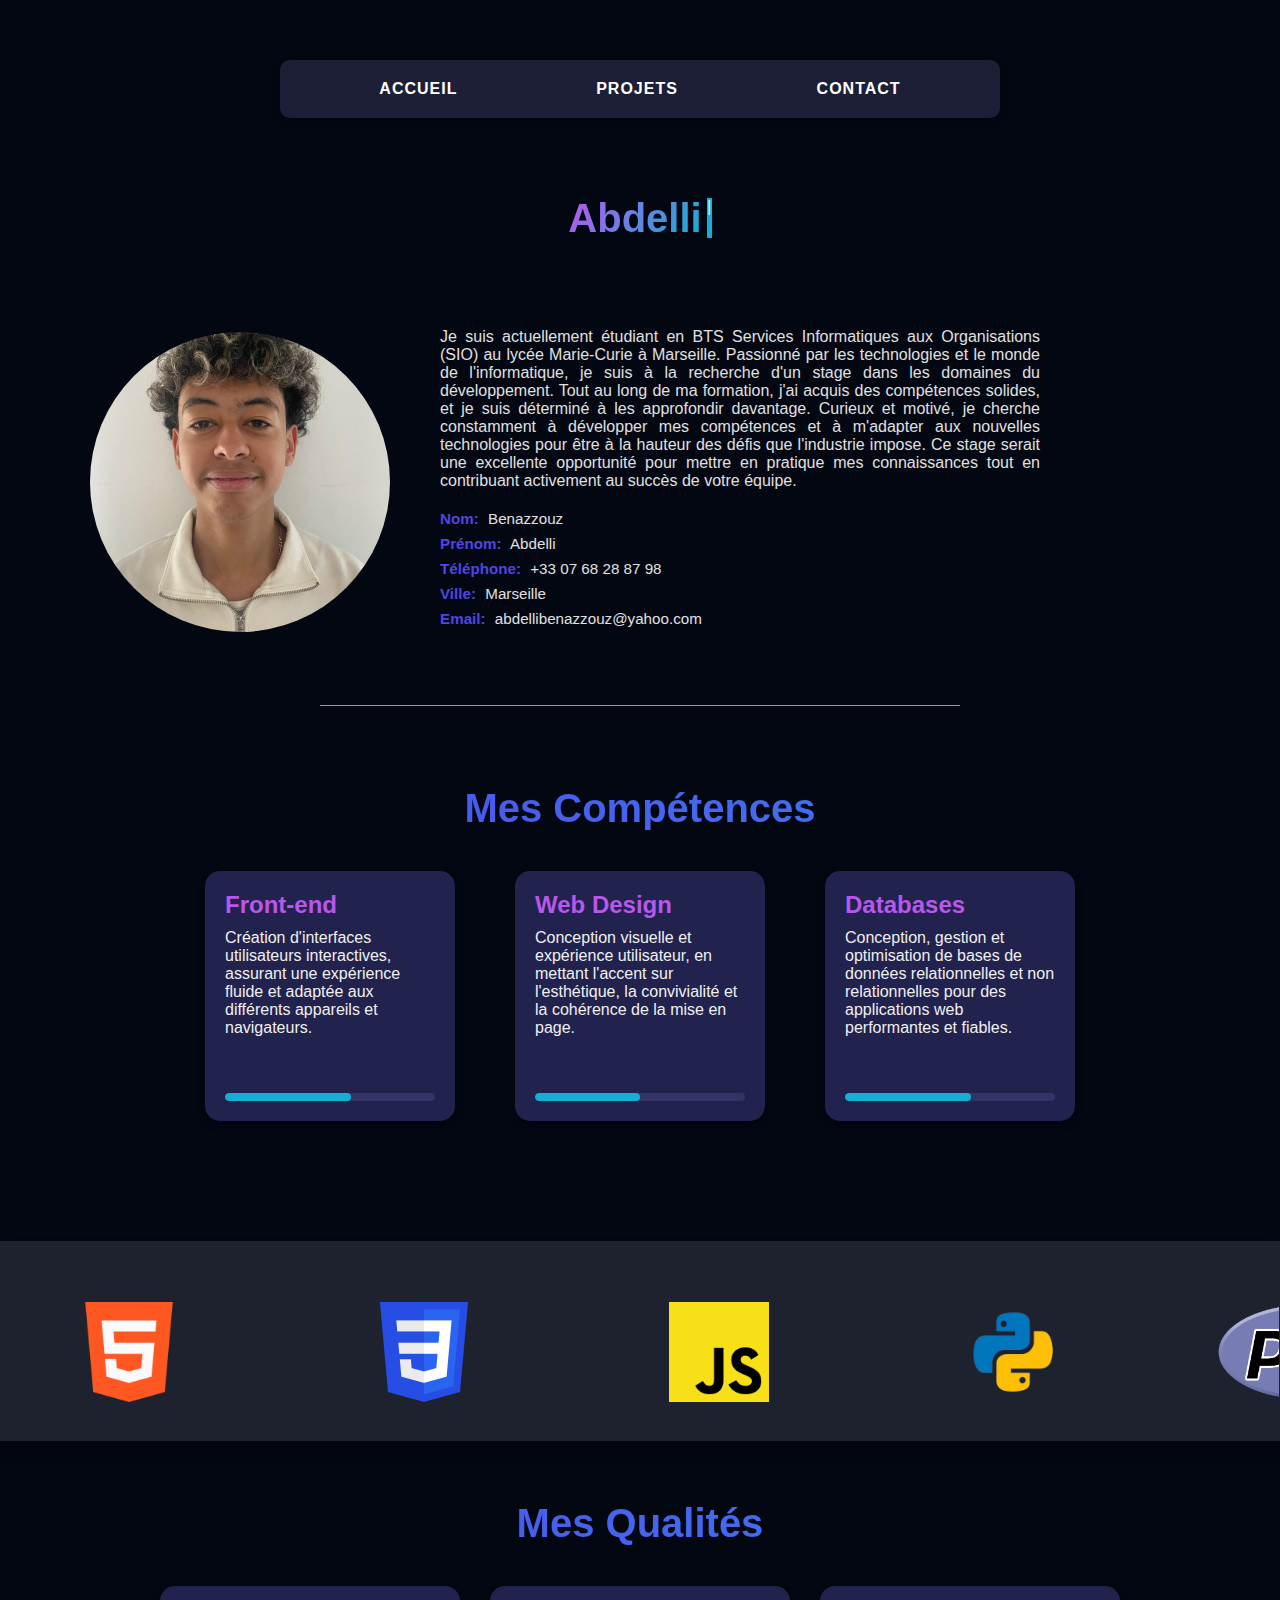
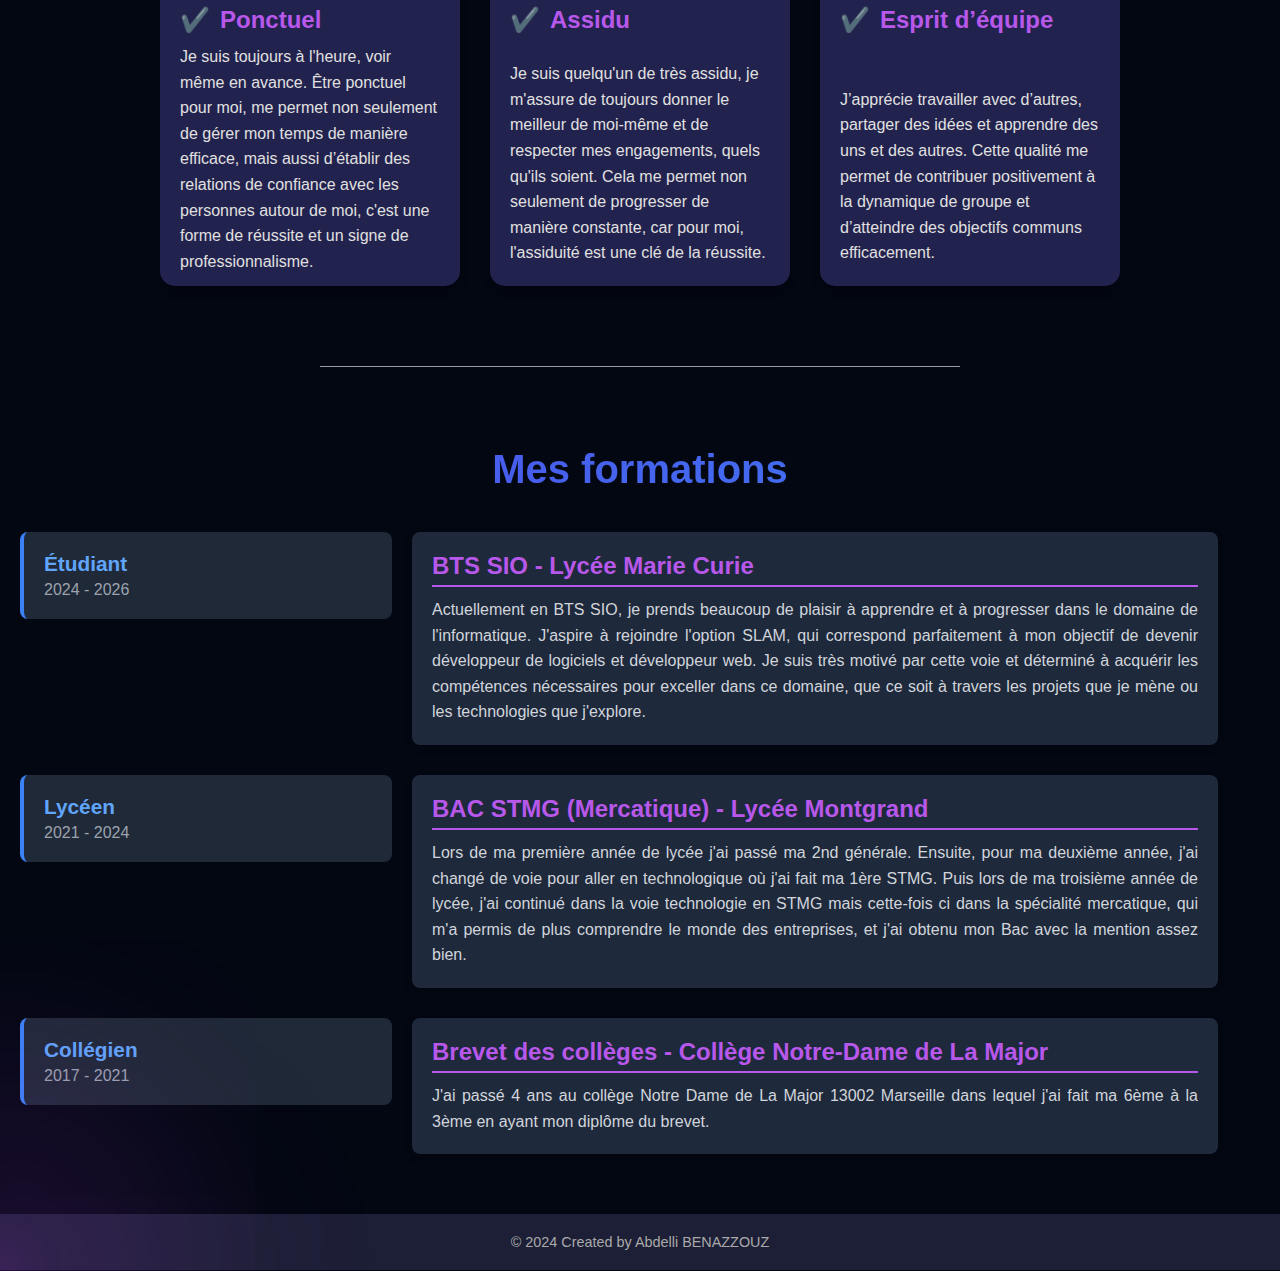
<file: index.html>
<!DOCTYPE html>
<html lang="fr">
  <head>
    <meta charset="UTF-8" />
    <meta name="viewport" content="width=device-width, initial-scale=1.0" />
    <title>Abdelli Benazzouz</title>
    <link rel="stylesheet" href="./assets/style/styles.css" />
  </head>
  <body>
    <!-- En-tête -->
    <header>
      <!-- Navbar -->
      <nav class="navbar">
        <ul class="nav-links">
          <li><a href="index.html">Accueil</a></li>
          <li><a href="projet.html">Projets</a></li>
          <li><a href="contact.html">Contact</a></li>
        </ul>
      </nav>
      <div class="typing-container">
        <h1 class="gradient-text" id="typing-effect"></h1>
        <span class="cursor">|</span>
      </div>
    </header>

    <!-- Section principale -->
    <section class="about-section">
      <div class="image-container">
        <img src="./assets/img/Abdelli.jpeg" alt="Photo de moi" class="photo-default" />
      </div>
      <div class="text-container">
        <p>
          Je suis actuellement étudiant en BTS Services Informatiques aux Organisations (SIO) au lycée Marie-Curie à Marseille.
          Passionné par les technologies et le monde de l'informatique, je suis à la recherche d'un stage dans les domaines du développement.
          Tout au long de ma formation, j'ai acquis des compétences solides, et je suis déterminé à les approfondir davantage.
          Curieux et motivé, je cherche constamment à développer mes compétences et à m'adapter aux nouvelles technologies pour être à la hauteur des défis que l'industrie impose. 
          Ce stage serait une excellente opportunité pour mettre en pratique mes connaissances tout en contribuant activement au succès de votre équipe.
        </p>
        <!-- Informations personnelles -->
        <ul class="personal-info">
          <li><strong>Nom:</strong> Benazzouz</li>
          <li><strong>Prénom:</strong> Abdelli</li>
          <li><strong>Téléphone:</strong> +33 07 68 28 87 98</li>
          <li><strong>Ville:</strong> Marseille</li>
          <li><strong>Email:</strong> abdellibenazzouz@yahoo.com</li>
        </ul>
      </div>
    </section>

    <hr class="custom-hr" />
    <!-- Section Compétences -->
    <section class="skills-section">
      <h2 class="section-title">Mes Compétences</h2>
      <div class="skills-container">
        <div class="skill-card">
          <h3>Front-end</h3>
          <p>
            Création d'interfaces utilisateurs interactives, assurant une
            expérience fluide et adaptée aux différents appareils et
            navigateurs.
          </p>
          <div class="progress-bar">
            <div class="progress" style="width: 60%"></div>
          </div>
        </div>
        <div class="skill-card">
          <h3>Web Design</h3>
          <p>
            Conception visuelle et expérience utilisateur, en mettant l'accent
            sur l'esthétique, la convivialité et la cohérence de la mise en
            page.
          </p>
          <div class="progress-bar">
            <div class="progress" style="width: 50%"></div>
          </div>
        </div>
        <div class="skill-card">
          <h3>Databases</h3>
          <p>
            Conception, gestion et optimisation de bases de données
            relationnelles et non relationnelles pour des applications web
            performantes et fiables.
          </p>
          <div class="progress-bar">
            <div class="progress" style="width: 60%"></div>
          </div>
        </div>
      </div>
    </section>
    <!-- Fin Section Compétences -->

    <!-- Début Carousel -->
    <div class="slider">
      <div class="slide-track">
        <div class="slide">
          <img
            src="./assets/img/html (2).png"
            height="100"
            width="250"
            alt="Logo html"
          />
        </div>
        <div class="slide">
          <img
            src="./assets/img/CSS3_logo.png"
            height="100"
            width="250"
            alt="Logo 2"
          />
        </div>
        <div class="slide">
          <img
            src="./assets/img/js (2).png"
            height="100"
            width="250"
            alt="Logo 3"
          />
        </div>
        <div class="slide">
          <img
            src="./assets/img/python (2).png"
            height="100"
            width="250"
            alt="Logo 4"
          />
        </div>
        <div class="slide">
          <img
            src="./assets/img/php.png"
            height="100"
            width="250"
            alt="Logo 7"
          />
        </div>
        <div class="slide">
          <img
            src="./assets/img/mysql (2).png"
            height="100"
            width="250"
            alt="Logo 7"
          />
        </div>

        <!-- Répétition pour créer l'effet de boucle infinie -->
        <div class="slide">
          <img
            src="./assets/img/html (2).png"
            height="100"
            width="250"
            alt="Logo 1"
          />
        </div>
        <div class="slide">
          <img
            src="./assets/img/CSS3_logo.png"
            height="100"
            width="250"
            alt="Logo 2"
          />
        </div>
        <div class="slide">
          <img
            src="./assets/img/js (2).png"
            height="100"
            width="250"
            alt="Logo 3"
          />
        </div>
        <div class="slide">
          <img
            src="./assets/img/python (2).png"
            height="100"
            width="250"
            alt="Logo 4"
          />
        </div>
        <div class="slide">
          <img
            src="./assets/img/php.png"
            height="100"
            width="250"
            alt="Logo 7"
          />
        </div>
        <div class="slide">
          <img
            src="./assets/img/mysql (2).png"
            height="100"
            width="250"
            alt="Logo 7"
          />
        </div>
      </div>
    </div>

    <!-- Fin Carousel  -->

    <!-- Début Section Qualité  -->
    <section class="qualities-section">
      <h2 class="section-title">Mes Qualités</h2>
      <div class="qualities-container">
        <div class="quality-card">
          <div class="quality-header">
            <span class="check-icon">✔️</span>
            <h3>Ponctuel</h3>
          </div>
          <p>
            Je suis toujours à l'heure, voir même en avance.
            Être ponctuel pour moi, me permet non seulement de gérer mon temps de manière efficace, mais aussi
            d’établir des relations de confiance avec les personnes autour de moi,
            c'est une forme de réussite et un signe de professionnalisme.
          </p>
        </div>

        <div class="quality-card">
          <div class="quality-header">
            <span class="check-icon">✔️</span>
            <h3>Assidu</h3>
          </div>
          <p>
            Je suis quelqu'un de très assidu, je m'assure de toujours
            donner le meilleur de moi-même et de respecter mes engagements, 
            quels qu'ils soient. Cela me permet non seulement de progresser de manière constante,
            car pour moi, l'assiduité est une clé de la réussite.
          </p>
        </div>

        <div class="quality-card">
          <div class="quality-header">
            <span class="check-icon">✔️</span>
            <h3>Esprit d’équipe</h3>
          </div>
          <p>
            J’apprécie travailler avec d’autres, partager des idées et apprendre
            des uns et des autres. Cette qualité me permet de contribuer
            positivement à la dynamique de groupe et d’atteindre des objectifs
            communs efficacement.
          </p>
        </div>
      </div>
    </section>
    <!-- Fin Section Qualité -->

    <hr class="custom-hr" />

    <!-- Section Formation -->
    <section class="experience-section">
      <h2 class="section-title">Mes formations</h2>

      <div class="experience-content">
        <!-- Expérience 1 -->
        <div class="experience-item">
          <div class="experience-timeline">
            <h2 class="position-title">Étudiant</h2>
            <div class="experience-date">2024 - 2026</div>
          </div>
          <div class="experience-details">
            <h2 class="institution-title">BTS SIO - Lycée Marie Curie</h2>
            <p class="experience-description">
              Actuellement en BTS SIO, je prends beaucoup de plaisir à apprendre
              et à progresser dans le domaine de l'informatique. J'aspire à
              rejoindre l'option SLAM, qui correspond parfaitement à mon
              objectif de devenir développeur de logiciels et développeur web.
              Je suis très motivé par cette voie et déterminé à acquérir les
              compétences nécessaires pour exceller dans ce domaine, que ce soit
              à travers les projets que je mène ou les technologies que
              j'explore.
            </p>
          </div>
        </div>

        <!-- Expérience 2 -->
        <div class="experience-item">
          <div class="experience-timeline">
            <h2 class="position-title">Lycéen</h2>
            <div class="experience-date">2021 - 2024</div>
          </div>
          <div class="experience-details">
            <h2 class="institution-title">
              BAC STMG (Mercatique) - Lycée Montgrand 
            </h2>
            <p class="experience-description">
              Lors de ma première année de lycée j'ai passé ma 2nd générale. Ensuite, pour ma 
              deuxième année, j'ai changé de voie pour aller en technologique où j'ai fait ma 1ère STMG.
              Puis lors de ma troisième année de lycée, j'ai continué dans la voie technologie en
              STMG mais cette-fois ci dans la spécialité mercatique, qui m'a permis de plus 
              comprendre le monde des entreprises, et j'ai obtenu mon Bac avec la mention assez bien.
            </p>
          </div>
        </div>
        <!-- Expérience 3 -->
        <div class="experience-item">
          <div class="experience-timeline">
            <h2 class="position-title">Collégien</h2>
            <div class="experience-date">2017 - 2021</div>
          </div>
          <div class="experience-details">
            <h2 class="institution-title">
              Brevet des collèges - Collège Notre-Dame de La Major
            </h2>
            <p class="experience-description">
              J'ai passé 4 ans au collège Notre Dame de La Major 13002 Marseille dans
              lequel j'ai fait ma 6ème à la 3ème en ayant mon diplôme du brevet.
            </p>
          </div>
        </div>
      </div>
    </section>
    <!-- Fin Section Formation -->

    <!-- Pied de page -->
    <footer>
      <p>© 2024 Created by Abdelli BENAZZOUZ</p>
    </footer>

    <div id="mouse-glow"></div>
    <script src="script.js"></script>
  </body>
</html>
</file>
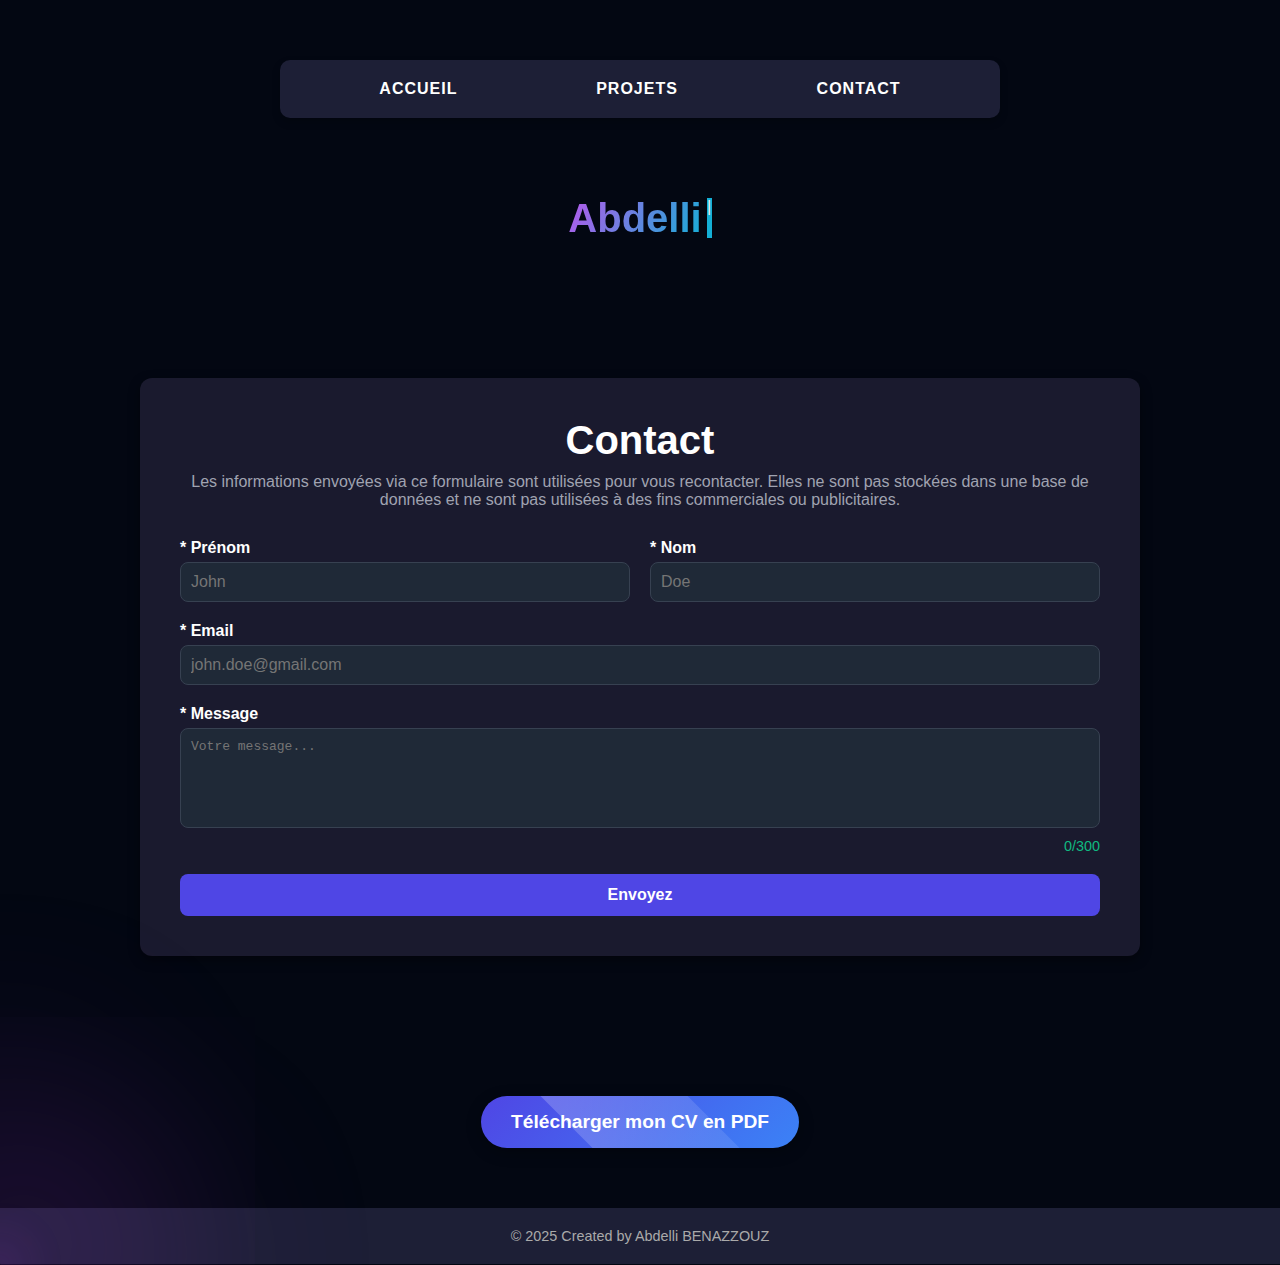
<file: contact.html>
<!DOCTYPE html>
<html lang="fr">
  <head>
    <meta charset="UTF-8" />
    <meta name="viewport" content="width=device-width, initial-scale=1.0" />
    <title>Contact</title>
    <link rel="stylesheet" href="./assets/style/styles.css" />
  </head>
  <body>
    <!-- En-tête -->
    <header>
      <!-- Navbar -->
      <nav class="navbar">
        <ul class="nav-links">
          <li><a href="index.html">Accueil</a></li>
          <li><a href="projet.html">Projets</a></li>
          <li><a href="contact.html">Contact</a></li>
        </ul>
      </nav>
      <div class="typing-container">
        <h1 class="gradient-text" id="typing-effect"></h1>
        <span class="cursor">|</span>
      </div>
    </header>
    <!-- Section Contact -->
    <section class="contact-section">
      <h2 class="contact-title">Contact</h2>
      <p class="contact-description">
        Les informations envoyées via ce formulaire sont utilisées pour vous
        recontacter. Elles ne sont pas stockées dans une base de données et ne
        sont pas utilisées à des fins commerciales ou publicitaires.
      </p>

      <form class="contact-form" onsubmit="handleForm(event)">
        <div class="form-row">
          <div class="form-group">
            <label for="prenom">* Prénom</label>
            <input
              type="text"
              id="prenom"
              name="prenom"
              placeholder="John"
              required
            />
          </div>
          <div class="form-group">
            <label for="nom">* Nom</label>
            <input type="text" id="nom" name="nom" placeholder="Doe" required />
          </div>
        </div>

        <div class="form-group">
          <label for="email">* Email</label>
          <input
            type="email"
            id="email"
            name="email"
            placeholder="john.doe@gmail.com"
            required
          />
        </div>

        <div class="form-group">
          <label for="message">* Message</label>
          <textarea
            id="message"
            name="message"
            placeholder="Votre message..."
            maxlength="300"
            required
          ></textarea>
          <div class="char-count"><span id="char-count">0</span>/300</div>
        </div>

        <button type="submit" class="submit-btn">Envoyez</button>
      </form>
    </section>
    <!-- Fin Section Contact -->

   <!-- Section Boutons -->
   <section class="cta-section">
    <a href="CV Abdelli.pdf" class="cta-button" target="_blank" download>Télécharger mon CV en PDF</a>
   </section>

    <!-- Pied de page -->
    <footer>
      <p>© 2025 Created by Abdelli BENAZZOUZ</p>
    </footer>

    <div id="mouse-glow"></div>
    <script src="script.js"></script>
  </body>
</html>
</file>
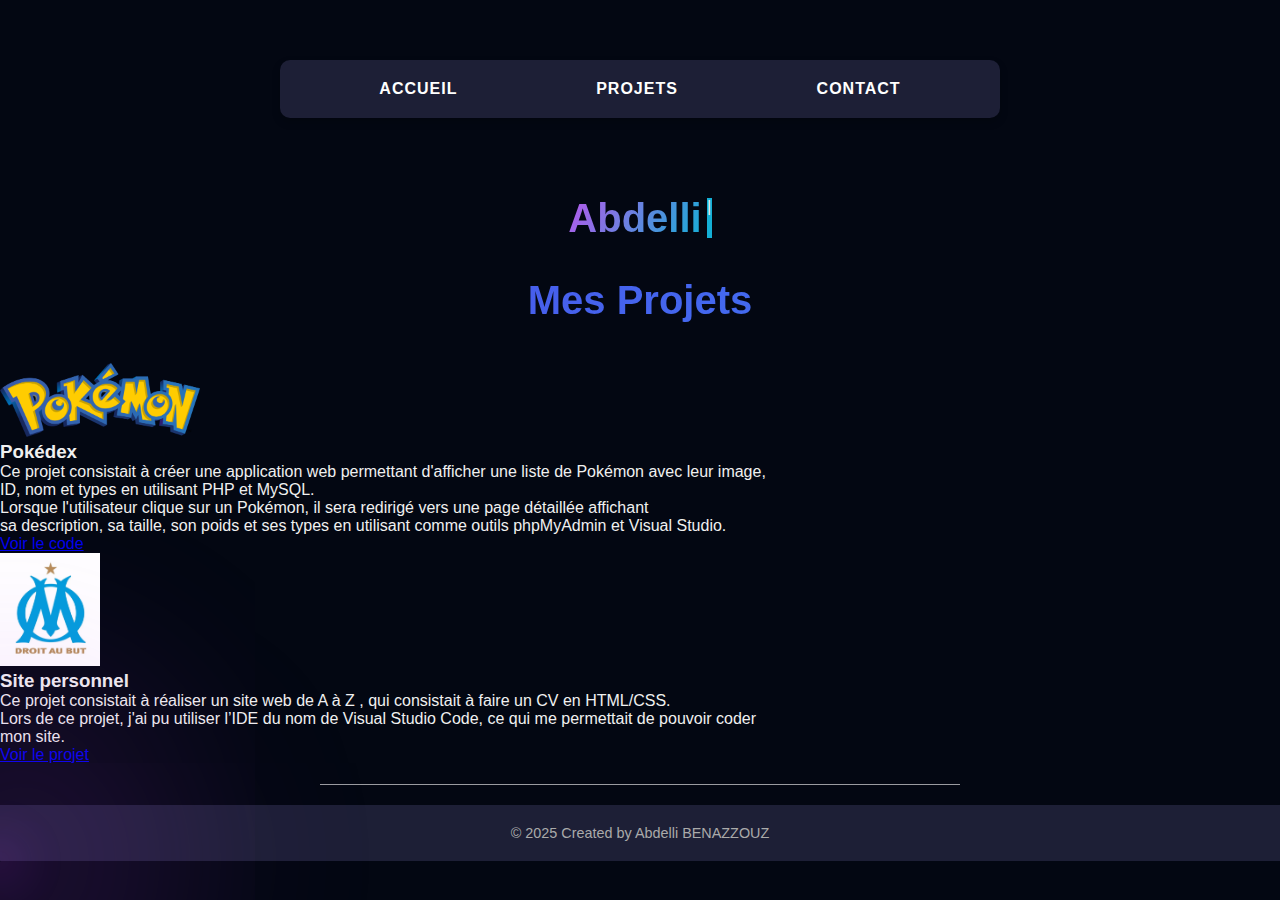
<file: projet.html>
<!DOCTYPE html>
<html lang="fr">
  <head>
    <meta charset="UTF-8" />
    <meta name="viewport" content="width=device-width, initial-scale=1.0" />
    <title>Projet</title>
    <link rel="stylesheet" href="./assets/style/styles.css" />
  </head>
  <body>
    <header>
      <!-- Navbar -->
      <nav class="navbar">
        <ul class="nav-links">
          <li><a href="index.html">Accueil</a></li>
          <li><a href="projet.html">Projets</a></li>
          <li><a href="contact.html">Contact</a></li>
        </ul>
      </nav>
      <div class="typing-container">
        <h1 class="gradient-text" id="typing-effect"></h1>
        <span class="cursor">|</span>
      </div>
    </header>
  <!-- Section Projets -->
  <section class="projects-section">
    <h2 class="section-title">Mes Projets</h2>
    <div class="projects-container">
      <!-- Projet 1 -->
      <div class="project-card">
        <div class="project-image">
          <img src="./assets/img/Pokémon.png" alt="Pokédex" style="width: 200px; height: auto;" />
        </div>
        <div class="project-details">
          <h3>Pokédex</h3>
          <p>
            Ce projet consistait à créer une application web permettant d'afficher une liste de Pokémon avec leur image, <br/>
            ID, nom et types en utilisant PHP et MySQL. <br/>
            Lorsque l'utilisateur clique sur un Pokémon, il sera redirigé vers une page détaillée affichant <br/>
            sa description, sa taille, son poids et ses types en utilisant comme outils phpMyAdmin et Visual Studio. <br/>
          </p>
          <a href="https://github.com/Abdelli13k2/pokedex" target="_blank">Voir le code</a>
        </div>
      </div>
      <!-- Projet 2 -->
      <div class="project-card">
        <div class="project-image">
          <img src="./assets/img/om.png.webp" alt="Site personnel" style="width: 100px; height: auto;" />
        </div>
        <div class="project-details">
          <h3>Site personnel</h3>
          <p>
            Ce projet consistait à réaliser un site web de A à Z , qui consistait à faire un CV en HTML/CSS. <br/>
            Lors de ce projet, j'ai pu utiliser l’IDE du nom de Visual Studio Code, ce qui me permettait de pouvoir coder<br/>
            mon site.
          </p>
          <a href="https://Abdelli13k2.github.io/site-perso" target="_blank">Voir le projet</a>
        </div>
      </div>
  </section>
  <!-- Fin Section Projets -->

  <hr class="custom-hr" />
    <!-- Pied de page -->
    <footer>
      <p>© 2025 Created by Abdelli BENAZZOUZ</p>
    </footer>

    <div id="mouse-glow"></div>
    <script src="script.js"></script>
  </body>
</html>
</file>
<file: assets/style/styles.css>
/*==================================
* Auteur        : "Prosox"
==================================== */

/*=========== TABLE DES MATIERES ===========

1. CSS general
2. Header
3. A propos
4. Competence
5. Carousel
6. Qualites
7. Experience/Formations
8. Contact
9. Réseaux Sociaux
10. Boutons
11. Footer
12. Responsivite

==========================================*/

/*-------------------------------------
		1.CSS general
--------------------------------------*/

/* Styles de réinitialisation de base */
* {
    margin: 0;
    padding: 0;
    box-sizing: border-box;
    list-style: none;
}

/* Fond général et styles de base */
body {
    font-family: "Arial", sans-serif;
    color: #f0f0f0;
    background-color: #030712;
}

hr.custom-hr {
    width: 50%; /* Contrôle la largeur de la ligne */
    border: none;
    border-top: 1px solid white; /* Ligne blanche */
    margin: 20px auto; /* Centre la ligne avec de l'espace autour */
    opacity: 0.6; /* Opacité pour un effet plus doux */
}

/* Lueur autour de la souris */
#mouse-glow {
    position: absolute;
    width: 1px;
    height: 1px;
    border-radius: 50%;
    pointer-events: none; /* Ignore les clics pour cet élément */
    background-color: transparent;
    box-shadow: 0 0 200px 200px rgba(183, 58, 232, 0.15),
        0 0 40px 30px rgba(183, 58, 232, 0.1);
    transition: transform 0.1s ease-out;
    transform: translate(
        -50%,
        -50%
    ); /* Centre l'élément par rapport à la souris */
    z-index: 9999;
}

/*-------------------------------------
		2. Header
--------------------------------------*/
header {
    padding: 40px;
    text-align: center;
    /* background: linear-gradient(135deg, #4a10b4, #030712); */
}

header h1 {
    font-size: 2.5em;
    /* color: #e4e4ff; */
}

/* Barre de recherche stylisée pour la citation */
.navbar {
    display: flex;
    align-items: center;
    justify-content: center;
    background-color: #1d1f36; /* Couleur de fond pour contraster avec le texte */
    border-radius: 10px;
    padding: 10px 20px;
    width: 60%;
    /* max-width: 500px; */
    margin: 20px auto;
    box-shadow: 0 4px 8px rgba(0, 0, 0, 0.2);
    position: relative;
    margin-bottom: 80px;
}
.nav-links {
    display: flex;
    align-items: center;
    justify-content: space-around;
    width: 100%;
    margin: 0 auto;
    padding: 10px;
}
.nav-links li {
    text-transform: uppercase;
    font-weight: bold;
    letter-spacing: 1px;
}
.nav-links a,
.nav-links:visited {
    text-decoration: none;
    color: white;
    transition: 0.3s ease;
    cursor: pointer;
}
.nav-links a:hover {
    color: #b858eb;
}

.typing-container {
    height: 2.5em; /* Ajustez cette valeur pour correspondre à la hauteur de votre plus long texte */
    overflow: hidden; /* Pour éviter tout débordement */
    display: flex;
    justify-content: center;
    align-items: center;
}

.gradient-text {
    font-size: 2.5em; /* Taille du texte */
    font-weight: bold; /* Gras pour un meilleur effet */
    background: linear-gradient(120deg, #b858eb, #14afd6);
    -webkit-background-clip: text;
    -webkit-text-fill-color: transparent;
    background-clip: text;
}

.cursor {
    display: inline-block;
    width: 5px;
    height: 2.5em;
    background-color: #14afd6;
    margin-left: 5px;
    animation: blink 0.7s steps(2) infinite;
}

@keyframes blink {
    0%,
    50% {
        opacity: 1;
    }
    51%,
    100% {
        opacity: 0;
    }
}

/*-------------------------------------
		3. A propos
--------------------------------------*/

/* Styles de la section */
.about-section {
    display: flex;
    align-items: center;
    padding: 50px;
    gap: 50px;
    max-width: 1200px;
    margin: 0 auto;
}

/* Conteneur de la photo */
.image-container {
    position: relative;
    width: 100%;
    max-width: 300px;
    height: 300px;
    overflow: hidden;
    display: flex;
    justify-content: center;
    align-items: center;
}

/* Styles pour les images par défaut */
.photo-default {
    width: 100%;
    height: 100%; /* Remplit le conteneur */
    object-fit: cover;
    position: absolute;
    top: 0px;
    left: 0;
    transition: opacity 0.5s ease;
    border-radius: 50%;
    opacity: 1;
}

/* Conteneur de texte */
.text-container {
    flex: 2;
    color: #e0e0e0;
    text-align: justify;
    max-width: 600px;
}

/* Liste des informations personnelles */
.personal-info {
    list-style: none;
    padding: 0;
    margin-top: 20px;
    font-size: 0.95em;
}

.personal-info li {
    margin-bottom: 8px;
}

.personal-info strong {
    color: #4f46e5;
    font-weight: bold;
    margin-right: 5px;
}

/* Styles pour le lien */
.link-highlight {
    color: #4f46e5;
    text-decoration: underline;
    cursor: pointer;
}

/* Styles pour le conteneur de la pop-up */
.popup {
    display: none; /* Caché par défaut */
    position: fixed;
    top: 0;
    left: 0;
    width: 100%;
    height: 100%;
    background-color: rgba(0, 0, 0, 0.7); /* Fond sombre transparent */
    justify-content: center;
    align-items: center;
    z-index: 1000;
}

/* Contenu de la pop-up */
.popup-content {
    background-color: #1e293b; /* Fond principal */
    color: #f0f0f0; /* Couleur du texte */
    padding: 30px;
    border-radius: 12px;
    text-align: left;
    max-width: 500px;
    width: 90%;
    box-shadow: 0 10px 25px rgba(0, 0, 0, 0.5); /* Ombre pour l'effet visuel */
    position: relative;
}

/* Bouton de fermeture */
.popup-close {
    position: absolute;
    top: 10px;
    right: 10px;
    font-size: 24px;
    font-weight: bold;
    color: #ffffff;
    cursor: pointer;
}

/* Titre de la pop-up */
.popup-content h2 {
    font-size: 1.8em;
    font-weight: bold;
    margin-bottom: 20px;
    color: #4f46e5; /* Couleur du titre */
}

/* Détails dans la pop-up */
.popup-details p {
    margin: 10px 0;
    line-height: 1.6;
    font-size: 1.1em;
}

/* Lien pour l'email */
.popup-details a {
    color: #14afd6; /* Couleur du lien */
    text-decoration: none;
    font-weight: bold;
}

.popup-details a:hover {
    text-decoration: underline;
}

/* Animation d'ouverture */
.popup-content {
    animation: fadeIn 0.3s ease-in-out;
}

@keyframes fadeIn {
    from {
        opacity: 0;
        transform: translateY(-10px);
    }
    to {
        opacity: 1;
        transform: translateY(0);
    }
}

/* Style pour mettre en surbrillance */
.highlight {
    color: #ff5252; /* Rouge vif */
    font-weight: bold; /* Met en évidence le texte */
}
.highlight1 {
    color: #6543fd; /* Rouge vif */
    font-weight: bold; /* Met en évidence le texte */
}

/* Conteneur pour centrer le bouton */
.button-container {
    text-align: center;
    margin-top: 20px;
}

/* Bouton stylisé */
.info-button {
    margin-top: 20px;
    background: linear-gradient(135deg, #ff5252, #ff867f);
    border: none;
    color: white;
    font-size: 1.2em;
    font-weight: bold;
    padding: 12px 25px;
    border-radius: 30px;
    cursor: pointer;
    box-shadow: 0px 4px 10px rgba(0, 0, 0, 0.2);
    transition: transform 0.2s, box-shadow 0.2s;
}

/* Effet au survol */
.info-button:hover {
    transform: translateY(-3px);
    box-shadow: 0px 6px 15px rgba(255, 82, 82, 0.4);
    background: linear-gradient(135deg, #ff867f, #ff5252);
}

/* Effet lors du clic */
.info-button:active {
    transform: translateY(1px);
    box-shadow: 0px 2px 5px rgba(0, 0, 0, 0.3);
}

/*-------------------------------------
		4. Competence
--------------------------------------*/

/* Styles de la section des compétences */
.skills-section {
    padding: 60px 50px;
    background-color: transparent;
    color: #f0f0f0;
    text-align: center;
}

/* Titre de la section */
.section-title {
    font-size: 2.5em;
    font-weight: bold;
    color: #b858eb;
    margin-bottom: 60px;
    background: linear-gradient(120deg, #b858eb, #14afd6);
    -webkit-background-clip: text;
    -webkit-text-fill-color: transparent;
    background-clip: text;
}

/* Conteneur de cartes de compétences */
.skills-container {
    display: flex;
    flex-wrap: wrap;
    gap: 60px;
    justify-content: center;
    margin-bottom: 60px;
}

/* Style des cartes de compétences */
.skill-card {
    background-color: #22224e;
    border-radius: 15px;
    padding: 20px;
    width: 250px;
    text-align: left;
    box-shadow: 0 4px 8px rgba(0, 0, 0, 0.3);
    transition: transform 0.3s ease;
    display: flex;
    flex-direction: column;
    justify-content: space-between;
    height: 250px; /* Fixe la hauteur des cartes */
}

.skill-card:hover {
    transform: translateY(-10px);
}

/* Titre de chaque compétence */
.skill-card h3 {
    font-size: 1.5em;
    color: #b858eb;
    margin-bottom: 10px;
}

/* Description avec hauteur minimale */
.skill-card p {
    flex-grow: 1; /* Prend l'espace vertical disponible */
    margin-bottom: 10px; /* Ajoute un espace sous le texte */
}

/* Barre de progression */
.progress-bar {
    background-color: #333366;
    border-radius: 8px;
    overflow: hidden;
    height: 8px;
    margin-top: auto; /* Pousse la barre vers le bas de la carte */
}

.progress {
    height: 100%;
    background-color: #14afd6;
    border-radius: 8px;
}

/*-------------------------------------
        5.  Carousel
--------------------------------------*/

/* Fond blanc et configuration du slider */
.slider {
    background-color: #1e222f;
    height: 200px;
    border: 1px solid transparent;
    overflow: hidden;
    position: relative;
    width: 100%;
    box-shadow: 0 10px 20px -5px rgba(0, 0, 0, 0.125);
    align-items: center; /* Ajoute ceci pour centrer le contenu verticalement */
}

.slider::after {
    right: 0;
    top: 0;
    transform: rotateZ(180deg);
}

.slider::before {
    left: 0;
    top: 0;
}

/* Animation de défilement des logos */
.slide-track {
    display: flex;
    gap: 45px; /* Ajuste l'espace entre les logos */
    width: calc(
        250px * 14
    ); /* Ajuster la largeur en fonction du nombre de logos */
    animation: scroll 35s linear infinite; /* 40 secondes pour une animation fluide */
    align-items: center;
    justify-content: center; /* S'assurer que tout soit bien centré */
}

/* Chaque logo occupe une taille fixe */
.slide {
    width: 250px;
    height: 100px;
}

.slide img {
    margin-top: 60px;
    max-width: 100%;
    max-height: 100%;
    object-fit: contain; /* Assure que les images soient contenues dans leur cadre */
    display: block;
}

/* Animation CSS pour le défilement */
@keyframes scroll {
    0% {
        transform: translateX(0);
    }
    100% {
        transform: translateX(
            calc(-250px * 7)
        ); /* Faire défiler un set complet de logos */
    }
}

/*-------------------------------------
		6. Qualites
--------------------------------------*/

/* Styles de la section des qualités */
.qualities-section {
    padding: 60px 50px;
    background-color: transparent;
    color: #f0f0f0;
    text-align: center;
}

/* Titre de la section */
.section-title {
    font-size: 2.5em;
    font-weight: bold;
    color: #b858eb;
    margin-bottom: 30px;
    background: linear-gradient(120deg, #b858eb, #14afd6);
    -webkit-background-clip: text;
    -webkit-text-fill-color: transparent;
    background-clip: text;
}

/* Conteneur des cartes de qualités */
.qualities-container {
    display: flex;
    flex-wrap: wrap;
    gap: 30px;
    justify-content: center;
}

/* Style des cartes de qualités */
.quality-card {
    background-color: #22224e;
    border-radius: 15px;
    padding: 20px;
    width: 300px; /* Augmente la largeur */
    text-align: left;
    box-shadow: 0 4px 8px rgba(0, 0, 0, 0.3);
    transition: transform 0.3s ease;
    display: flex;
    flex-direction: column;
    justify-content: space-between;
    height: 300px; /* Augmente la hauteur pour plus d’espace */
}

.quality-card:hover {
    transform: translateY(-10px);
}

/* En-tête de chaque qualité (icône + titre) */
.quality-header {
    display: flex;
    align-items: center;
    gap: 10px;
    margin-bottom: 10px;
}

/* Icône de validation */
.check-icon {
    font-size: 1.5em;
    color: #14afd6;
}

/* Titre de chaque qualité */
.quality-card h3 {
    font-size: 1.5em;
    color: #b858eb;
    margin: 0;
}

/* Description de la qualité */
.quality-card p {
    font-family: "Poppins", sans-serif;
    font-size: 1em;
    line-height: 1.6;
    color: #e0e0e0;
}

/*-------------------------------------
		7. Experience/Formations
--------------------------------------*/

/* Section Expériences */
.experience-section {
    padding: 60px 20px;
    background-color: transparent;
    color: #d1d5db;
}

.section-title {
    font-size: 2.5em;
    font-weight: bold;
    text-align: center;
    color: #ffffff;
    margin-bottom: 40px;
    background: linear-gradient(120deg, #4f46e5, #3b82f6);
    -webkit-background-clip: text;
    -webkit-text-fill-color: transparent;
    background-clip: text;
}

/* Conteneur d'expériences */
.experience-content {
    display: flex;
    flex-direction: column;
    gap: 30px;
}

/* Conteneur de chaque expérience en deux colonnes */
.experience-item {
    display: flex;
    align-items: flex-start;
    gap: 20px;
}

/* Timeline (colonne 1) */
.experience-timeline {
    width: 30%;
    background-color: #1f2937;
    padding: 20px;
    border-radius: 8px;
    border-left: 4px solid #3b82f6;
    text-align: left;
}

.position-title {
    font-size: 1.3em;
    font-weight: bold;
    color: #60a5fa;
    margin-bottom: 5px;
}

.experience-date {
    font-size: 1em;
    color: #9ca3af;
}

/* Détails (colonne 2) */
.experience-details {
    width: 65%;
    background-color: #1e293b;
    border-radius: 8px;
    padding: 20px;
    color: #e5e7eb;
    box-shadow: 0 4px 8px rgba(0, 0, 0, 0.2);
}

.institution-title {
    font-size: 1.5em;
    color: #b858eb;
    border-bottom: 2px solid #b858eb;
    padding-bottom: 5px;
    margin-bottom: 10px;
}

.experience-description {
    font-size: 1em;
    line-height: 1.6;
    color: #d1d5db;
    text-align: justify;
    text-justify: inter-word;
}

/*-------------------------------------
		8. Contact
--------------------------------------*/
/* Section de contact */
.contact-section {
    max-width: 1000px;
    margin: 0 auto;
    margin-top: 100px;
    margin-bottom: 100px;
    padding: 40px;
    background-color: #1a1a2e;
    border-radius: 12px;
    box-shadow: 0 4px 12px rgba(0, 0, 0, 0.4);
    color: #e0e0e0;
    text-align: center;
}

.contact-title {
    font-size: 2.5em;
    font-weight: bold;
    color: #ffffff;
    margin-bottom: 10px;
}

.contact-description {
    font-size: 1em;
    color: #a0a3b1;
    margin-bottom: 30px;
}

/* Formulaire */
.contact-form {
    display: flex;
    flex-direction: column;
    gap: 20px;
}

.form-row {
    display: flex;
    gap: 20px;
}

.form-group {
    flex: 1;
    display: flex;
    flex-direction: column;
    gap: 5px;
}

.form-group label {
    font-weight: bold;
    color: white;
    text-align: left;
}

.form-group input,
.form-group textarea {
    background-color: #1f2937;
    border: 1px solid #374151;
    border-radius: 8px;
    padding: 10px;
    color: #e0e0e0;
    font-size: 1em;
}

.form-group input:focus,
.form-group textarea:focus {
    outline: none;
    border-color: #4f46e5;
}

.form-group textarea {
    resize: none;
    height: 100px;
}

.char-count {
    text-align: right;
    font-size: 0.9em;
    color: #10b981;
    margin-top: 5px;
}

/* Bouton d'envoi */
.submit-btn {
    background-color: #4f46e5;
    color: #ffffff;
    padding: 12px;
    border: none;
    border-radius: 8px;
    font-size: 1em;
    font-weight: bold;
    cursor: pointer;
    transition: background-color 0.3s ease;
}

.submit-btn:hover {
    background-color: #3b82f6;
}

.success {
    color: #4caf50; /* Vert */
    font-weight: bold;
    margin-bottom: 20px;
    text-align: center;
}

.error {
    color: #f44336; /* Rouge */
    font-weight: bold;
    margin-bottom: 20px;
    text-align: center;
}

/*-------------------------------------
		9. Réseaux Sociaux
--------------------------------------*/

.social-section {
    text-align: center;
    padding: 20px;
    margin-top: 30px;
}

.social-title {
    font-size: 1.8em;
    font-weight: bold;
    margin-bottom: 15px;
    color: #ffffff;
    background: linear-gradient(120deg, #b858eb, #14afd6);
    -webkit-background-clip: text;
    -webkit-text-fill-color: transparent;
    background-clip: text;
}

.social-icons {
    display: flex;
    flex-direction: column; /* Alignement vertical */
    gap: 15px; /* Espacement entre les éléments */
    align-items: center; /* Alignement des éléments à gauche */
    justify-content: center; /* Centrer verticalement */
}

.social-link {
    display: flex;
    align-items: center; /* Alignement des icônes et textes sur une ligne */
    gap: 10px; /* Espacement entre l'icône et le texte */
    text-decoration: none;
    color: #e0e0e0;
    font-size: 1em;
    width: 100%; /* Prend toute la largeur disponible pour uniformité */
    transition: color 0.3s ease, transform 0.3s ease;
    justify-content: center; /* Ajoute ceci pour centrer icône et texte */
    text-align: center; /* Ajoute ceci pour centrer le texte */
}

.social-link img {
    width: 30px;
    height: 30px;
    transition: transform 0.3s ease, box-shadow 0.3s ease;
    flex-shrink: 0; /* Garde les icônes à taille fixe */
}

.social-link span {
    font-size: 0.9em;
    color: #e0e0e0;
    text-align: left; /* Aligne le texte à gauche */
}

.social-link:hover {
    color: #ffffff;
}

.social-link img:hover {
    transform: scale(1.2);
    box-shadow: 0 4px 8px rgba(255, 255, 255, 0.5);
}

/*-------------------------------------
		10. Boutons
--------------------------------------*/
/* Section sans titre */
.cta-section {
    display: flex;
    justify-content: center;
    align-items: center;
    gap: 20px;
    padding: 40px;
    background: transparent;
}

/* Boutons stylisés */
.cta-button {
    position: relative;
    padding: 15px 30px;
    color: #ffffff;
    font-size: 1.2em;
    font-weight: bold;
    text-decoration: none;
    border-radius: 50px;
    background: linear-gradient(135deg, #4f46e5, #3b82f6);
    overflow: hidden;
    box-shadow: 0px 4px 15px rgba(0, 0, 0, 0.3);
    transition: transform 0.3s ease, box-shadow 0.3s ease;
    margin-bottom: 20px;
}

.cta-button:hover {
    transform: translateY(-5px);
    box-shadow: 0px 8px 20px rgba(75, 85, 99, 0.4);
}

/* Effet de dégradé animé */
.cta-button::before {
    content: "";
    position: absolute;
    top: -50%;
    left: -50%;
    width: 200%;
    height: 200%;
    background: linear-gradient(
        45deg,
        rgba(255, 255, 255, 0.3),
        rgba(255, 255, 255, 0)
    );
    transform: rotate(45deg);
    transition: transform 0.5s ease;
    z-index: 1;
}

.cta-button:hover::before {
    transform: rotate(65deg);
}

/* Texte au-dessus de l'animation */
.cta-button span {
    position: relative;
    z-index: 2;
}

/* Style d'ombre intérieure au survol */
.cta-button:active {
    box-shadow: inset 0px 4px 10px rgba(0, 0, 0, 0.5);
}

/*-------------------------------------
		11. Footer
--------------------------------------*/

/* Pied de page */
footer {
    padding: 20px;
    text-align: center;
    background-color: #1d1f36;
    color: #aaaaaa;
    font-size: 0.9em;
}

/*-------------------------------------
		12. Responsivite
--------------------------------------*/

/* Tablette : 768px - 480px */
@media (max-width: 768px) {
    /* Réduire la taille de certains titres et éléments */
    header h1 {
        font-size: 2em;
    }

    .section-title,
    .contact-title {
        font-size: 2em;
    }

    /* Présentation : aligner les éléments en colonne */
    .about-section {
        flex-direction: column;
        padding: 30px;
        text-align: center;
    }

    .photo-container {
        max-width: 200px;
        margin: 0 auto 20px;
    }

    .skills-container,
    .qualities-container {
        flex-direction: column;
        gap: 30px;
        padding: 0 10px;
    }

    /* Carousel : ajuste la hauteur et largeur */
    .slider {
        height: 250px; /* Permet à la hauteur de s'ajuster */
    }

    .slide-track {
        display: flex;
        gap: 10px; /* Espace entre les logos pour plus de flexibilité */
        width: max-content; /* Ajuste la largeur totale */
        animation: scroll 20s linear infinite;
    }

    .slide img {
        max-height: 80px; /* Limite la taille des logos pour éviter le rognage */
        transform: translateY(-35px); /* Monte les images vers le haut */
        height: auto;
        width: auto;
    }

    .experience-section {
        padding: 40px 20px;
        max-width: 100%; /* Prend toute la largeur sur mobile */
        margin: 0 auto;
        text-align: left;
    }

    /* Les éléments "timeline" et "details" sont en colonne */
    .experience-item {
        display: flex;
        flex-direction: column; /* Passe les éléments en colonne */
        align-items: flex-start;
        max-width: 100%; /* Largeur complète sur mobile */
        margin-bottom: 20px; /* Espacement entre chaque expérience */
    }

    /* Les éléments prennent toute la largeur en disposition verticale */
    .experience-timeline,
    .experience-details {
        width: 100%;
        margin-bottom: 10px; /* Espacement entre timeline et details */
    }

    .experience-timeline h2,
    .experience-details h2 {
        font-size: 1.2em;
    }

    /* Formulaire de contact : rendre les colonnes adaptatives */
    .form-row {
        flex-direction: column;
        gap: 10px;
    }

    .experience-item {
        flex-direction: column;
        gap: 15px;
    }

    /* Carousel : réduire la hauteur */
    .slider {
        height: 150px;
    }
}

/* Mobile : moins de 480px */
@media (max-width: 480px) {
    /* Ajuster les tailles de texte pour les petits écrans */
    header h1 {
        font-size: 1.8em;
    }

    .section-title,
    .contact-title {
        font-size: 1.8em;
    }

    /* Présentation : aligner les éléments en colonne */
    .about-section {
        padding: 20px;
    }

    /* Réduire les boutons CTA pour mobile */
    .cta-button {
        font-size: 1em;
        padding: 12px 24px;
        border-radius: 40px;
    }

    /* Compétences et qualités : réduire les tailles de cartes */
    .skill-card,
    .quality-card {
        width: 100%;
        height: auto;
    }

    /* Ajustements pour les icônes du carousel */
    .slider {
        height: 120px;
    }
    .slide img {
        height: 80px;
    }

    /* Footer et espacement général */
    footer {
        padding: 15px;
        font-size: 0.8em;
    }
}
</file>
